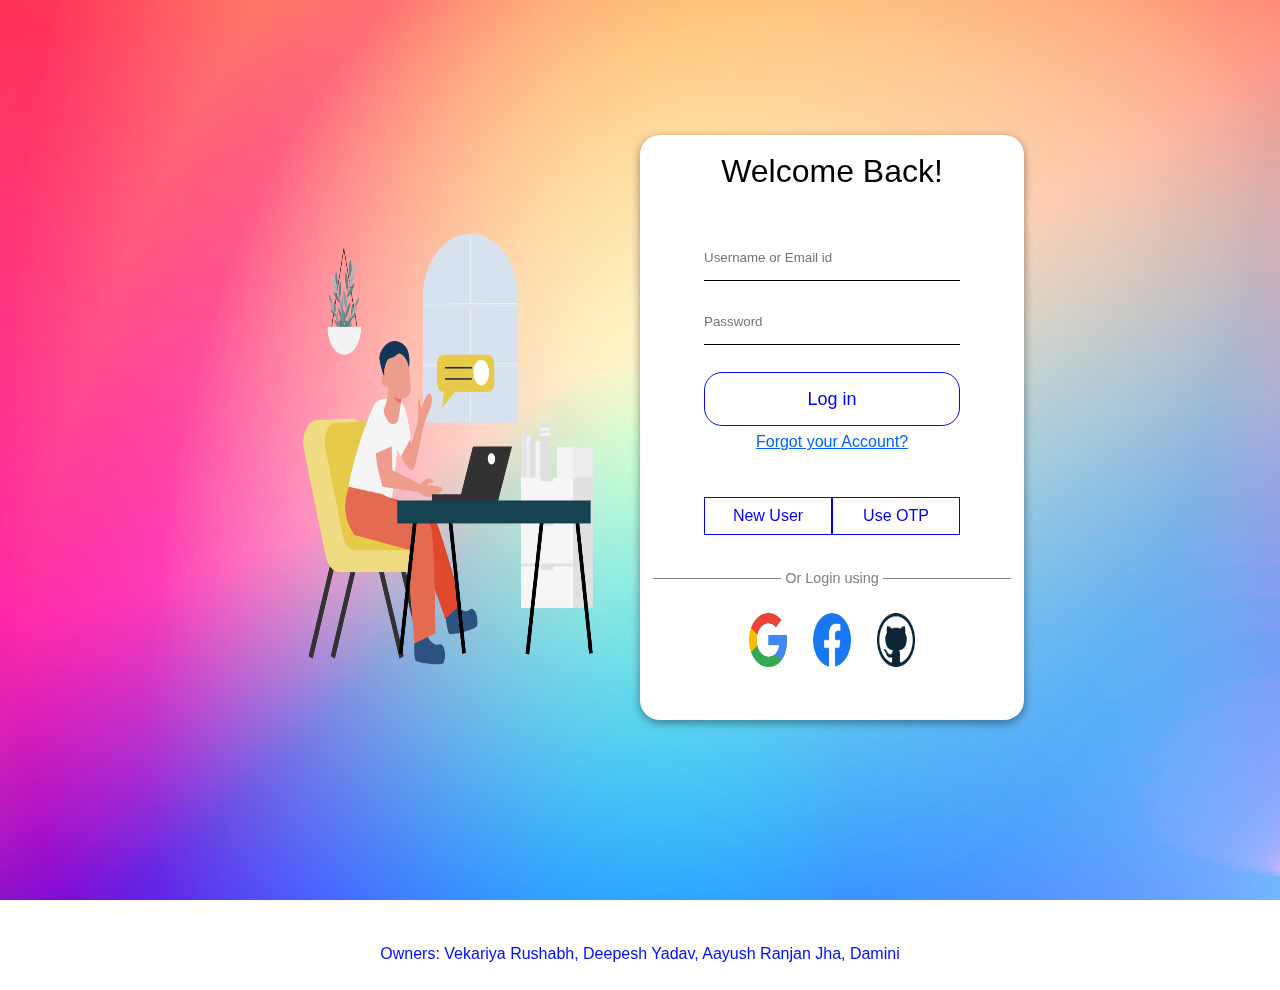
<file: login.html>
<!DOCTYPE html>
<html lang="en">
<head>
    <meta charset="UTF-8">
    <meta http-equiv="X-UA-Compatible" content="IE=edge">
    <meta name="viewport" content="width=device-width, initial-scale=1.0">
    <title>Login</title>
    <link rel="stylesheet" href="css/login.css">

</head>




<body>

    <img class="bg-img" src="images/login-bg-img.jpg" alt="background image">

    <div class="login_container">

        <div class="half_box side_img_box">
            <img class="side_image" src="images/side-img.png" alt="">
        </div>

        <div class="half_box login_form_box">
            <h1>Welcome Back!</h1>
            <form class="login_form">
                <input type="email" name="email" id="email" placeholder="Username or Email id">
                <input type="password" name="password" id="password" placeholder="Password">
                <a class ="login_btn" id="login_link" href="index.html"><button id="login_btn">Log in</button></a>
                <div class="other_links">                
                <a id="forget_password" href="index.html">Forgot your Account?</a>
            </div>
            <div class="other_btn_container">
                <a id="new_acc_link" href="index.html">New User</a>
                <a id="otp_link" href="index.html">Use OTP</a>
            </div>
            </form>
            <div class="line">
            <div></div>
            <p>
                Or Login using
            </p>
            <div></div>
            </div>
            <div class="other_options">
                <a class="login_option" href="https://www.google.com/"><img src="images/google.png" alt=""></a>
                <a class="login_option" href="https://facebook.com"><img src="images/fb.webp" alt=""></a>
                <a class="login_option" href="https://github.com"><img src="images/github.png" alt=""></a>
            </div>


            <div></div>
        </div>

    </div>

    <footer>
        <p>Owners: Vekariya Rushabh, Deepesh Yadav, Aayush Ranjan Jha, Damini</p>
    </footer>
    
</body>

</html>


<!-- 
    1. login button is not a submit button.
    2. font of 'Welcome back'.
    3. backgroud image can be replaced with /* background: linear-gradient(rgb(0, 255, 255), rgb(253, 71, 71)); */ in body tag.

-->
</file>
<file: css/login.css>
@import url('https://fonts.googleapis.com/css2?family=Alkatra&family=Aoboshi+One&family=Baloo+2&family=Bebas+Neue&family=Cherry+Bomb+One&family=Lilita+One&family=Merriweather:wght@700&family=Monomaniac+One&family=Noto+Sans+Chorasmian&family=Rubik+Puddles&family=Sigmar&display=swap');


*{
    margin: 0;
    padding: 0;

}

body{
    height: 105vh;
}

.btn {
    border: 1px solid rgb(5, 5, 255);
    border-radius: 2vh;
    color: blue;
    
    height: 6vh;
    width: 20vw;
    padding: auto ;
    font-size: large;
    font-family: sans-serif;
    background: white;
}


.bg-img{
    height: 100vh;
    width: 100vw;
    position: fixed;
    z-index: -1;
}

.login_container{
    display: flex;
    position: relative;
    top: 15vh;
    justify-content: center ;
    align-items: center;
}

.half_box{
    height: 65vh;
    width: 30vw;
}

.side_image{
    height: 65vh;
    width: 30vw;
}

.login_form_box{
    border-radius: 20px;
    background-color: white;
    box-shadow: 0 3px 10px rgb(0 0 0 / 0.4);
}

h1{
    color: rgb(0, 0, 0);
    font-size: 2em;
    text-align: center;
    margin-top: 2vh;
    font-weight: lighter;
    font-family:  Geneva, Tahoma, sans-serif;
}

.login_form{
    display: flex;
    flex-direction: column;
    justify-content: center;
    align-items: center;
    
}

#email{
    margin: 5vh 5vw 2vh 5vw;
    border: 0px;
    border-bottom: 1px solid black;
    height: 5vh;
    width: 20vw;
}


#password{
    margin: 0vh 5vw 3vh 5vw;
    border: 0px;
    border-bottom: 1px solid black;
    height: 5vh;
    width: 20vw;
}




#login_btn{
    border: 1px solid rgb(5, 5, 255);
    border-radius: 2vh;
    color: blue;
    
    height: 6vh;
    width: 20vw;
    padding: auto ;
    font-size: large;
    font-family: sans-serif;
    background: white;
}

#login_btn:hover{
    background-image: linear-gradient(rgb(0, 217, 255),rgb(0, 119, 255));
    background-image: linear-gradient(rgb(139, 109, 248),rgb(40, 235, 245));
    border-color: white;
    color: white;
    font-weight: bold ;
}

#login_btn:active{
    background: rgb(1, 22, 252);
    color: rgb(255, 255, 255)
}

.other_links{
    width: 20vw;
    height: 3vh;
    font-size: 1em;
    display: flex;
    justify-content:center;
}

#forget_password{
    margin-top: 0.8vh;
    font-family: sans-serif;
    text-decoration: underline;
    color: rgb(0, 100, 255);
}

#forget_password:hover{
    color: rgb(4, 0, 255);
    transform: scale(1.1,1.1);
}


.other_btn_container{
    margin-top: 5vh;
    display:flex;
    justify-content: center;
    align-items: center;
    height: 4vh;
    width: 20vw;
}

#new_acc_link, #otp_link{
    height: 4vh;
    width: 10vw;
    text-align: center;
    
    border: 1px solid blue;
    text-decoration: none;
    font-family: sans-serif;
    display: flex;
    justify-content: center;
    align-items: center;
    color: blue;
}
#new_acc_link:hover, #otp_link:hover{
    background-image: linear-gradient(rgb(139, 109, 248),rgb(40, 235, 245));
    border-color: white;
    color: white;
    font-weight: bold ;
    
}


#new_acc_link:active, #otp_link:active{
    background: rgb(167, 0, 250);
    color: rgb(255, 255, 255)
    
}

.line div{
    background-color: grey;
    margin-top: 4vh;
    height: 1px;
    width: 10vw;
}
.line{
    display: flex;
    justify-content:center;
    align-items: center;
}
.line p{

    width: 8vw;
    margin-top: 4vh;
    text-align: center;
    font-family: 'Franklin Gothic Medium', 'Arial Narrow', Arial, sans-serif;
    font-size: 0.9em;
    color: grey;
}

.other_options{
    display: flex;
    justify-content: center;
    align-items: center;
}
.other_options a{
    margin: 3vh 1vw ;
    height: 6vh;
    width: 3vw;

}
.other_options img{
    height: 6vh;
    width: 3vw;

}

.other_options img:hover{
    transform: scale(1.2,1.2);
}


footer{
    position: relative;
    bottom: -40vh;
    height: 5vh;
    width: 100vw;
}
footer p{
    text-align: center;
    color: rgb(0, 13, 255);
    font-family: 'Segoe UI', Tahoma, Geneva, Verdana, sans-serif;
}
</file>
